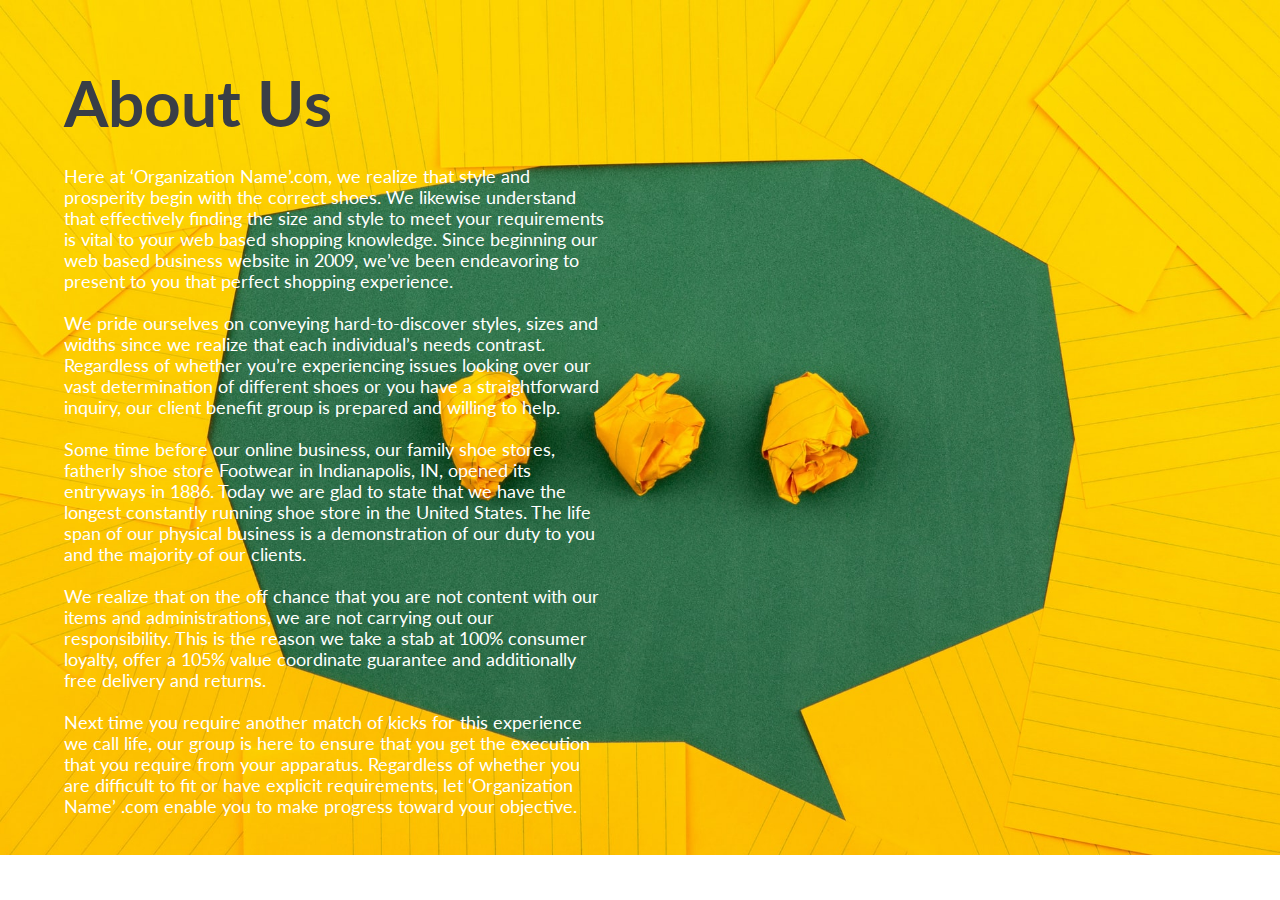
<file: about.html>
<!doctype html>
<html lang="en">

<head>
    <meta charset="UTF-8" />
    <meta http-equiv="X-UA-Compatible" content="IE=edge" />
    <meta name="viewport" content="width=device-width, initial-scale=1.0" />
    <link rel="stylesheet" href="main.css" />
    <link rel="preconnect" href="https://fonts.googleapis.com" />
    <link rel="preconnect" href="https://fonts.gstatic.com" crossorigin />
    <link href="https://fonts.googleapis.com/css2?family=Quicksand:wght@300;400;500&display=swap" rel="stylesheet" />
    <link href="https://fonts.googleapis.com/css?family=Lato:100,300,400,700,900" rel="stylesheet">


    <title>About us</title>
</head>

<body id="body-about-us">

    <div class="about-us">
        <h1 class="about-header">About Us</h1>
        <p class="about-content">Here at ‘Organization Name’.com, we realize that style and prosperity begin with the
            correct shoes. We
            likewise understand that effectively finding the size and style to meet your requirements is vital to your
            web based shopping knowledge. Since beginning our web based business website in 2009, we’ve been endeavoring
            to present to you that perfect shopping experience. <br><br>

            We pride ourselves on conveying hard-to-discover styles, sizes and widths since we realize that each
            individual’s needs contrast. Regardless of whether you’re experiencing issues looking over our vast
            determination of different shoes or you have a straightforward inquiry, our client benefit group is prepared
            and willing to help. <br> <br>
            Some time before our online business, our family shoe stores, fatherly shoe store Footwear in Indianapolis,
            IN, opened its entryways in 1886. Today we are glad to state that we have the longest constantly running
            shoe store in the United States. The life span of our physical business is a demonstration of our duty to
            you and the majority of our clients. <br> <br> We realize that on the off chance that you are not content
            with
            our
            items and administrations, we are not carrying out our responsibility.

            This is the reason we take a stab at 100% consumer loyalty, offer a 105% value coordinate guarantee and
            additionally free delivery and returns. <br> <br>

            Next time you require another match of kicks for this experience we call life, our group is here to ensure
            that you get the execution that you require from your apparatus. Regardless of whether you are difficult to
            fit or have explicit requirements, let ‘Organization Name’ .com enable you to make progress toward your
            objective.
        </p>
    </div>


    <script src="https://cdn.jsdelivr.net/npm/bootstrap@5.1.2/dist/js/bootstrap.bundle.min.js"
        integrity="sha384-kQtW33rZJAHjgefvhyyzcGF3C5TFyBQBA13V1RKPf4uH+bwyzQxZ6CmMZHmNBEfJ"
        crossorigin="anonymous"></script>

</body>

</html>
</file>
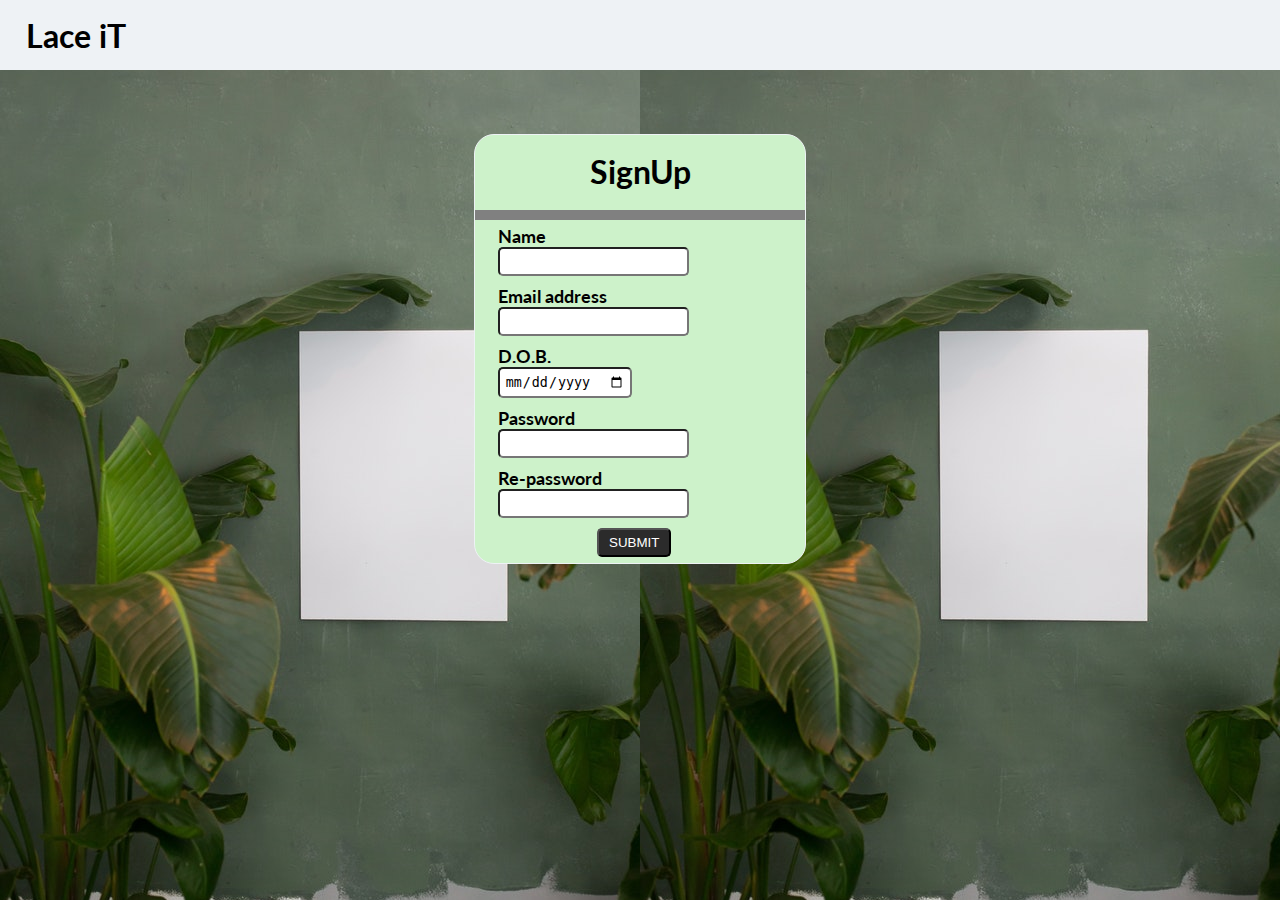
<file: contact.html>
<!doctype html>
<html lang="en">

<head>
    <meta charset="UTF-8" />
    <meta http-equiv="X-UA-Compatible" content="IE=edge" />
    <meta name="viewport" content="width=device-width, initial-scale=1.0" />
    <link rel="preconnect" href="https://fonts.googleapis.com" />
    <link rel="preconnect" href="https://fonts.gstatic.com" crossorigin />
    <link href="https://fonts.googleapis.com/css2?family=Quicksand:wght@300;400;500&display=swap" rel="stylesheet" />
    <link href="https://fonts.googleapis.com/css?family=Lato:100,300,400,700,900" rel="stylesheet">

    <link rel="stylesheet" href="main.css" />

    <title>Hello, world!</title>
</head>

<body class="signUpPage">
    <nav class="navbar navbar-expand-lg navbar-light bg-light">
        <div class="container-fluid">
            <h1 class="contact-logo">Lace iT</h1>
        </div>
    </nav>
    <div class="contact">

        <p class="contact-heading">SignUp</p>
        <br>
        <hr class="ruler">
        <form action="Signup.html" class="form">
            <label for="name" class="form-label" id="name1">Name</label>
            <input type="text" class="form-input" id="name2">
            <label for="inputEmail" class="form-label" id="email1">Email address</label>
            <input type="email" class="form-input" id="email2">
            <label for="inputDate" class="form-label" id="dob1">D.O.B.</label>
            <input type="date" class="form-input" id="dob2">
            <label for="inputPassword" class="form-label" id="password1">Password</label>
            <input type="password" class="form-input" id="password2">
            <label for="reInputPassword" class="form-label" id="repassword1">Re-password</label>
            <input type="password" class="form-input" id="repassword2">
            <input type="submit" class="btns btn-submit">


        </form>
    </div>



    <script src="https://cdn.jsdelivr.net/npm/bootstrap@5.1.2/dist/js/bootstrap.bundle.min.js"
        integrity="sha384-kQtW33rZJAHjgefvhyyzcGF3C5TFyBQBA13V1RKPf4uH+bwyzQxZ6CmMZHmNBEfJ"
        crossorigin="anonymous"></script>


</body>

</html>
</file>
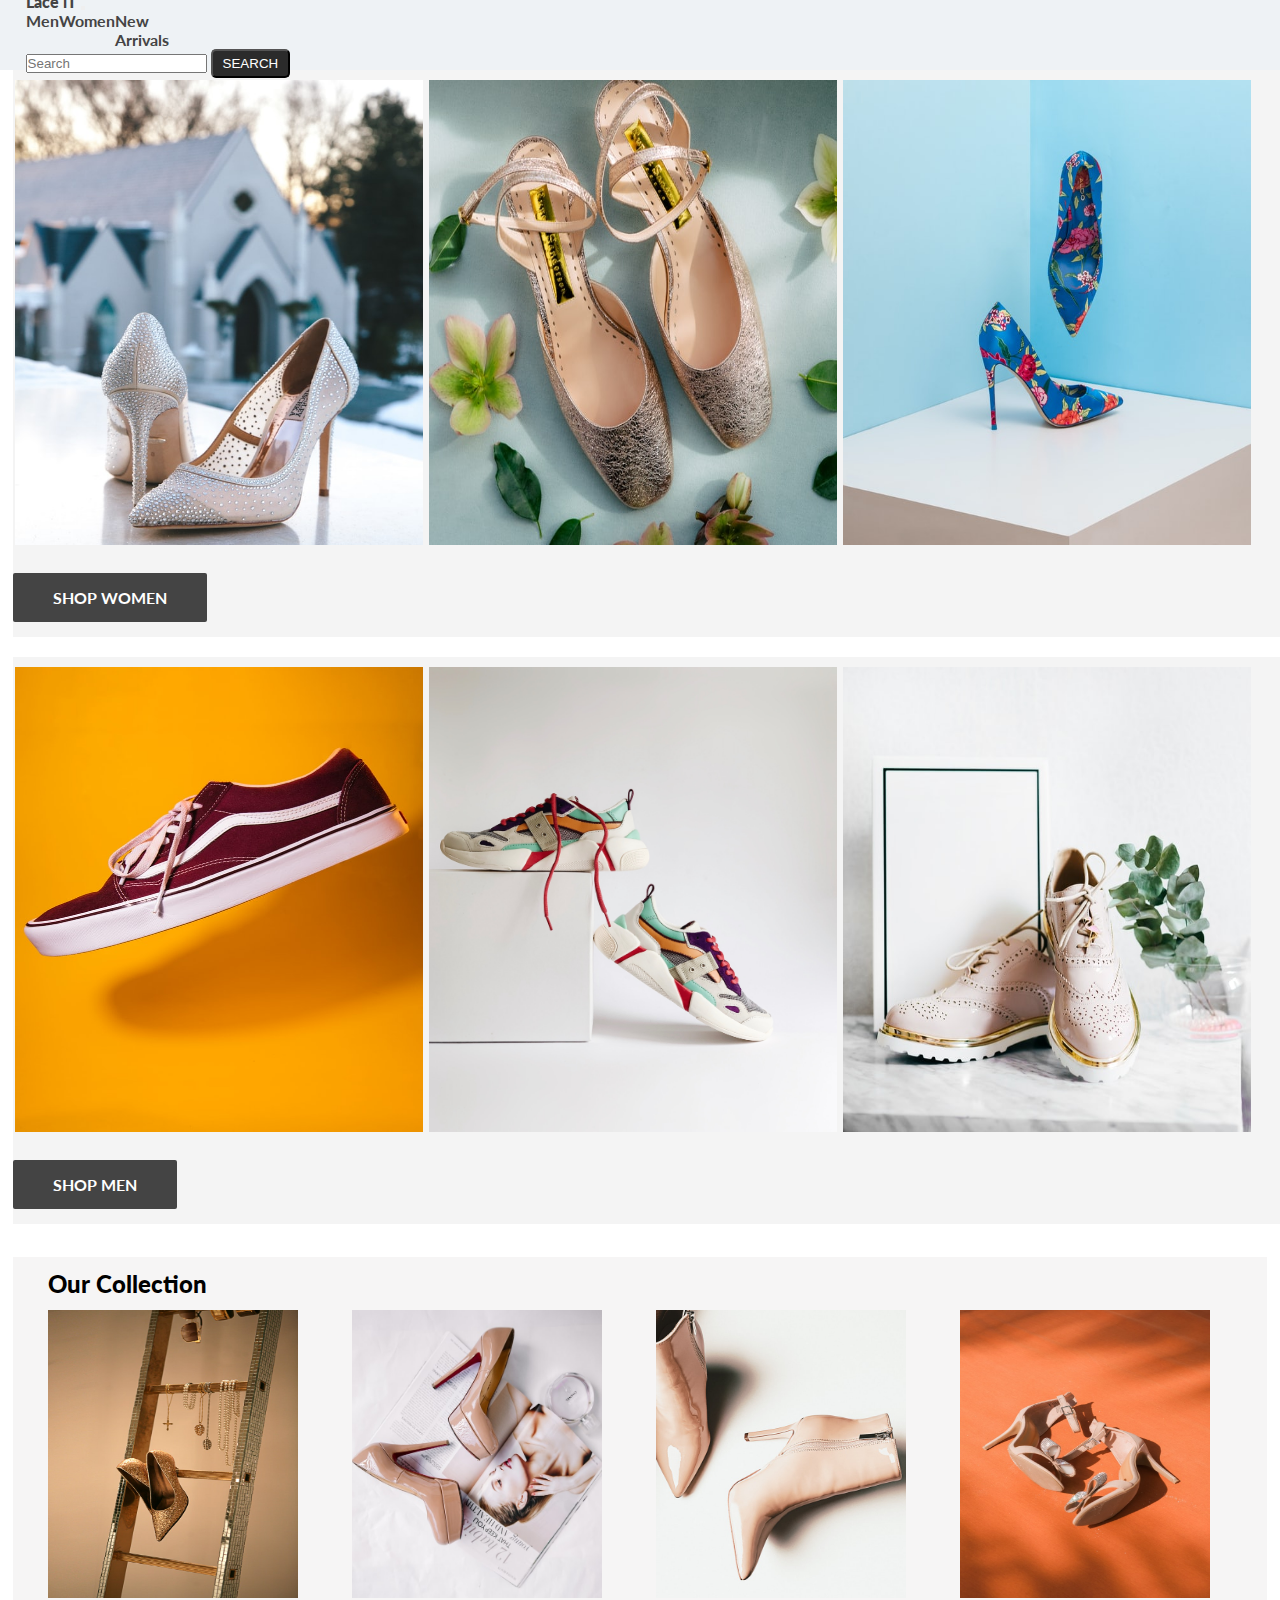
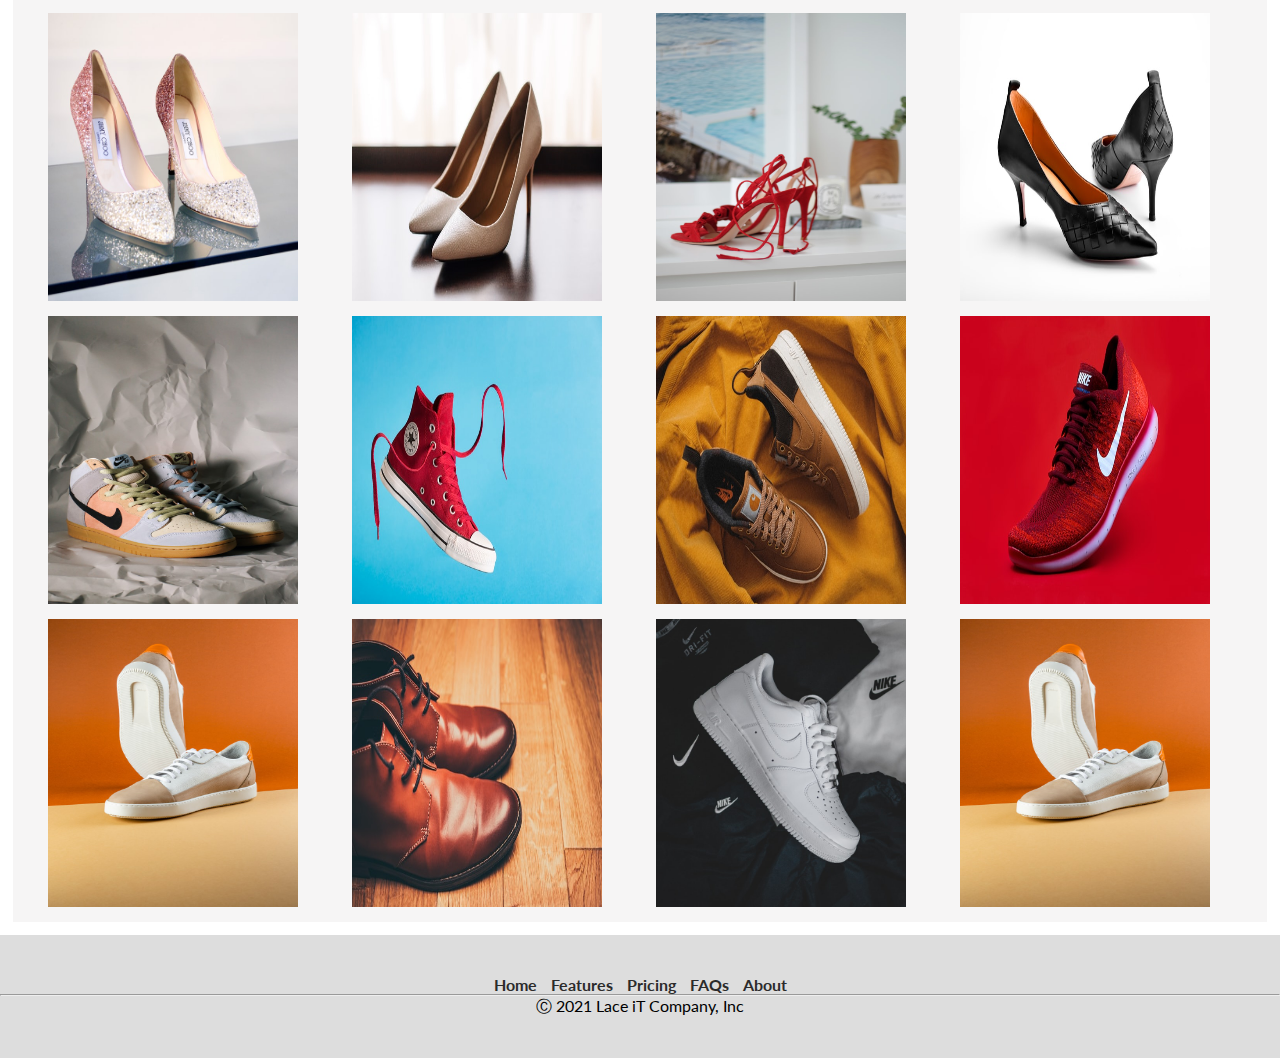
<file: products.html>
<!doctype html>
<html lang="en">

<head>
    <meta charset="UTF-8" />
    <meta http-equiv="X-UA-Compatible" content="IE=edge" />
    <meta name="viewport" content="width=device-width, initial-scale=1.0" />
    
    <link rel="preconnect" href="https://fonts.googleapis.com" />
    <link rel="preconnect" href="https://fonts.gstatic.com" crossorigin />
    <link href="https://fonts.googleapis.com/css2?family=Quicksand:wght@300;400;500&display=swap" rel="stylesheet" />
    <link href="https://fonts.googleapis.com/css?family=Lato:100,300,400,700,900" rel="stylesheet">
    <!-- Bootstrap CSS -->
    <link href="https://cdn.jsdelivr.net/npm/bootstrap@5.1.2/dist/css/bootstrap.min.css" rel="stylesheet"
        integrity="sha384-uWxY/CJNBR+1zjPWmfnSnVxwRheevXITnMqoEIeG1LJrdI0GlVs/9cVSyPYXdcSF" crossorigin="anonymous">
<link rel="stylesheet" href="main.css" />



    <title>Products </title>
</head>

<body class="body-products">
    <nav class="navbar navbar-expand-lg navbar-light bg-light">
        <div class="container-fluid">
            <a class="navbar-brand" href="#"><strong>Lace iT </strong></a>
            <button class="navbar-toggler" type="button" data-bs-toggle="collapse" data-bs-target="#navbarTogglerDemo02"
                aria-controls="navbarTogglerDemo02" aria-expanded="false" aria-label="Toggle navigation">
                <span class="navbar-toggler-icon"></span>
            </button>
            <div class="collapse navbar-collapse" id="navbarTogglerDemo02">
                <ul class="navbar-nav me-auto mb-2 mb-lg-0">
                    <li class="nav-item">
                        <a class="nav-link active" aria-current="page" href="#">Men</a>
                    </li>
                    <li class="nav-item">
                        <a class="nav-link active" href="#">Women</a>
                    </li>
                    <li class="nav-item">
                        <a class="nav-link active">New Arrivals</a>
                    </li>
                </ul>
                <form class="d-flex">
                    <input class="form-control me-2" type="search" placeholder="Search" aria-label="Search">
                    <button class="btns " type="submit">Search</button>
                </form>
            </div>
        </div>
    </nav>
    <div class="products-heels">
        <img src="assets/images/heel1.jpg" alt="heel1" class="image-shoes">
        <img src="assets/images/heel3.jpg" alt="heel3" class="image-shoes">
        <img src="assets/images/heel2.jpg" alt="heel2" class="image-shoes">
        <a href="#" class="btnn btn-white btn-animated ">Shop Women</a>

    </div>
    <div class="products-shoes">
        <img src="assets/images/shoe6.jpg" alt="shoe6" class="image-shoes">
        <img src="assets/images/shoe5.jpg" alt="shoe2" class="image-shoes">
        <img src="assets/images/shoe2.jpg" alt="shoe5" class="image-shoes">
        <a href="#" class="btnn btn-white btn-animated ">Shop Men</a>

    </div>
    <div class="our-collection">
        <h2 class="our-collection-head"><strong>Our Collection</strong></h2>
        <div class="shoe-template">
            <img src="assets/images/heel4.jpg" alt="shoe6" class="shoe-collection">
        </div>
        <div class="shoe-template">
            <img src="assets/images/heel5.jpg" alt="shoe2" class="shoe-collection">
        </div>
        <div class="shoe-template">
            <img src="assets/images/heel11.jpg" alt="shoe5" class="shoe-collection">

        </div>
        <div class="shoe-template">
            <img src="assets/images/heel6.jpg" alt="shoe6" class="shoe-collection">

        </div>
        <div class="shoe-template">
            <img src="assets/images/heel7.jpg" alt="shoe2" class="shoe-collection">

        </div>
        <div class="shoe-template">
            <img src="assets/images/heel8.jpg" alt="shoe5" class="shoe-collection">

        </div>
        <div class="shoe-template">
            <img src="assets/images/heel9.jpg" alt="shoe5" class="shoe-collection">

        </div>
        <div class="shoe-template">
            <img src="assets/images/heel10.jpg" alt="shoe5" class="shoe-collection">

        </div>
        <div class="shoe-template">
            <img src="assets/images/sneaker1.jpg" alt="shoe6" class="shoe-collection">
        </div>
        <div class="shoe-template">
            <img src="../assets/images/sneaker2.jpg" alt="shoe2" class="shoe-collection">
        </div>
        <div class="shoe-template">
            <img src="assets/images/sneaker3.jpg" alt="shoe5" class="shoe-collection">

        </div>
        <div class="shoe-template">
            <img src="assets/images/sneaker4.jpg" alt="shoe6" class="shoe-collection">

        </div>
        <div class="shoe-template">
            <img src="../assets/images/sneaker5.jpg" alt="shoe2" class="shoe-collection">

        </div>
        <div class="shoe-template">
            <img src="assets/images/sneaker6.jpg" alt="shoe5" class="shoe-collection">

        </div>
        <div class="shoe-template">
            <img src="assets/images/sneaker7.jpg" alt="shoe5" class="shoe-collection">

        </div>
        <div class="shoe-template">
            <img src="assets/images/sneaker8.jpg" alt="shoe5" class="shoe-collection">

        </div>



    </div>
    <div class="footer">
        <footer>
            <a href="index.html" class="footer-info">Home</a>
            <a href="products.html" class="footer-info">Features</a>
            <a href="#" class="footer-info">Pricing</a>
            <a href="#" class="footer-info">FAQs</a>
            <a href="about.html" class="footer-info">About</a>
            <hr>
            <p class="tradeMark">Ⓒ 2021 Lace iT Company, Inc</p>
        </footer>
    </div>





    <script src="https://cdn.jsdelivr.net/npm/bootstrap@5.1.2/dist/js/bootstrap.bundle.min.js"
        integrity="sha384-kQtW33rZJAHjgefvhyyzcGF3C5TFyBQBA13V1RKPf4uH+bwyzQxZ6CmMZHmNBEfJ"
        crossorigin="anonymous"></script>



</body>

</html>
</file>
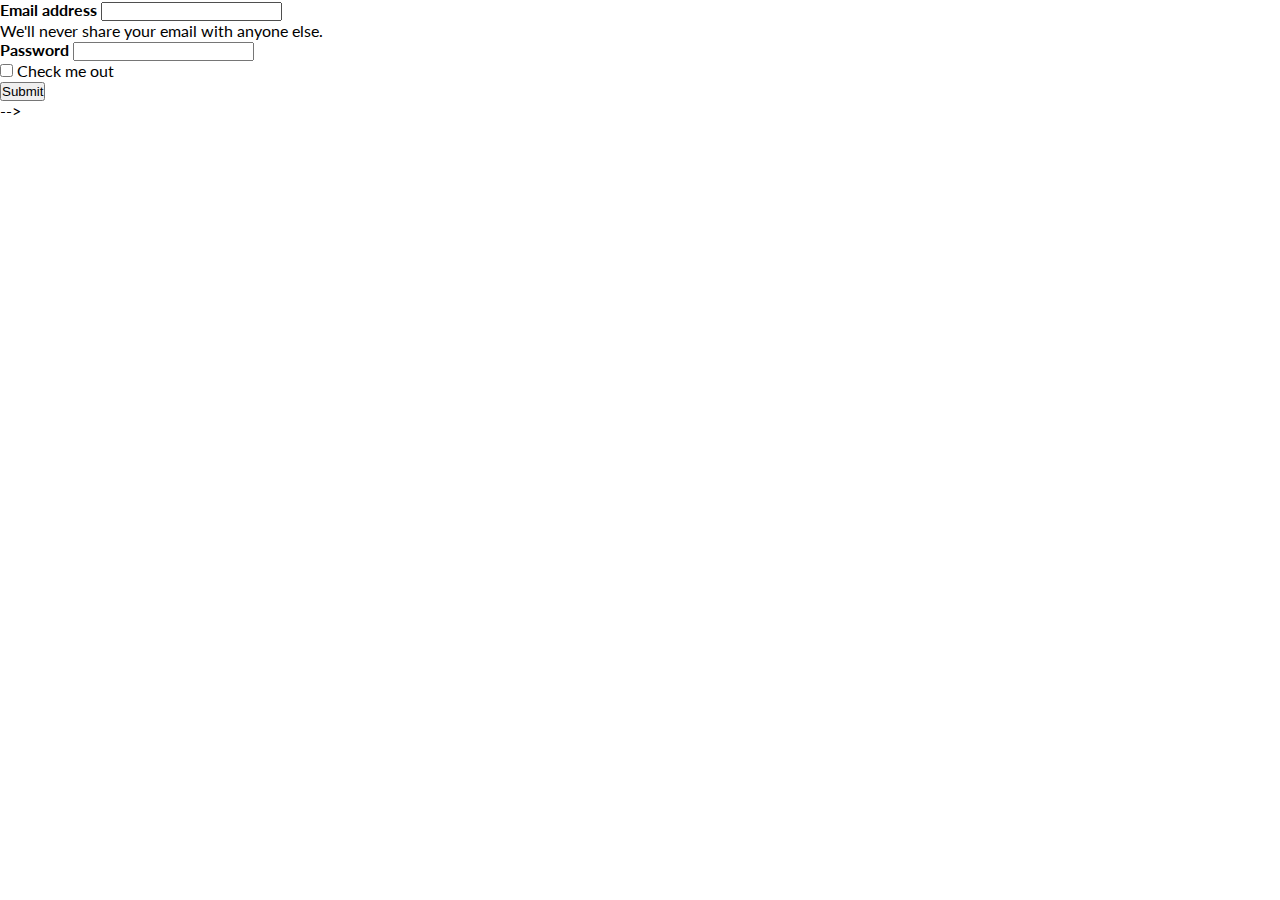
<file: Signup.html>
<!doctype html>
<html lang="en">

<head>
    <meta charset="UTF-8" />
    <meta http-equiv="X-UA-Compatible" content="IE=edge" />
    <meta name="viewport" content="width=device-width, initial-scale=1.0" />
    <link rel="preconnect" href="https://fonts.googleapis.com" />
    <link rel="preconnect" href="https://fonts.gstatic.com" crossorigin />
    <link href="https://fonts.googleapis.com/css2?family=Quicksand:wght@300;400;500&display=swap" rel="stylesheet" />
    <link href="https://fonts.googleapis.com/css?family=Lato:100,300,400,700,900" rel="stylesheet">
    <link rel="stylesheet" href="main.css" />


    <title>Sign In</title>
</head>

<body>
    <form>
        <div class="mb-3">
            <label for="exampleInputEmail1" class="form-label">Email address</label>
            <input type="email" class="form-control" id="exampleInputEmail1" aria-describedby="emailHelp">
            <div id="emailHelp" class="form-text">We'll never share your email with anyone else.</div>
        </div>
        <div class="mb-3">
            <label for="exampleInputPassword1" class="form-label">Password</label>
            <input type="password" class="form-control" id="exampleInputPassword1">
        </div>
        <div class="mb-3 form-check">
            <input type="checkbox" class="form-check-input" id="exampleCheck1">
            <label class="form-check-label" for="exampleCheck1">Check me out</label>
        </div>
        <button type="submit" class="btnn btn-primary">Submit</button>
    </form>


    <script src="https://cdn.jsdelivr.net/npm/bootstrap@5.1.2/dist/js/bootstrap.bundle.min.js"
        integrity="sha384-kQtW33rZJAHjgefvhyyzcGF3C5TFyBQBA13V1RKPf4uH+bwyzQxZ6CmMZHmNBEfJ"
        crossorigin="anonymous"></script>


    -->
</body>

</html>
</file>
<file: main.css>
* {
  margin: 0;
  padding: 0;
  box-sizing: border-box;
}

body {
  background-color: rgb(255, 255, 255);
  margin: 0%;
  padding: 0%;
  font-family: "Lato", serif;
}

nav {
  background-color: #eef2f5;
  display: flex;
  flex-direction: row;
  justify-content: space-between;
  align-items: center;
  padding: 0 2%;
  height: 70px;
  animation-name: moveInLeft;
  animation: moveInLeft 1s ease-out;
  /* border: 1px solid #DCDBDB; */
}
.navtitle {
  font-size: 2rem;
  font-weight: bolder;
  color: #343a40;
  outline: none;
  animation-name: glow;
  animation: glow 2s linear infinite;
}

.nav-options {
  padding: 15px 15px;
  border: 0;
  margin: 0;
  color: #393e46;
}
.nav-options:hover {
  background-color: #f44040;
  color: #fff;
  font-weight: 900;
}
ul {
  display: flex;
  flex-direction: row;
  width: 25%;
  list-style: none;
}
a {
  text-decoration: none;
  color: #444;
  font-weight: bold;
}

.heading {
  /*change1*/
  font-size: 4rem !important;
  font-weight: 300;
  color: #444;
  font-weight: 700;
  padding-right: 15%;
  animation-name: moveInLeft;
  animation: moveInLeft 1s ease-out;
}

.sub-heading {
  font-size: 1rem;
  color: #999;
  font-weight: bolder;
  padding: 5% 0 0 0;
  margin-bottom: 10px;
  border-bottom: 0;
  animation-name: moveInLeft;
  animation: moveInLeft 1s ease-out;
}

.font-size {
  font-size: 1.5rem;
}
.content {
  font-size: 1rem;
  margin-top: 30px;
  color: #666;
  width: 80%;
  padding: 0 240px 0 0;
  animation-name: moveInLeft;
  animation: moveInLeft 1s ease-out;
}
/* created a button with animations */
.btn:link,
.btn:visited {
  text-transform: uppercase;
  text-decoration: none;
  margin-top: 5%;
  padding: 15px 40px;
  border-radius: 2px;
  margin-top: 0;
  display: inline-block;
  transition: all, 0.2s;
  position: relative;
  animation-name: moveInRight;
  animation: moveInRight 1s ease-out;
}
.btn:hover {
  font-weight: bold;
  background-color: #f44040;
  transform: translateY(-3px);
  box-shadow: 0 10px 20px rgba(0, 0, 0, 0.2);
}
.btn:active {
  transform: translateY(-1px);
  box-shadow: 0 5px 10px rgba(0, 0, 0, 0.2);
}
.btn-white {
  background-color: #f44040;
  color: #fff;
}
.btn::after {
  content: "";
  display: inline-block;
  height: 100%;
  width: 100%;
  border-radius: 2px;
  position: absolute;
  top: 0;
  left: 0;
  z-index: -1;
  transition: all 0.4s;
}
.btn-white::after {
  background-color: #f44040;
}
.btn:hover::after {
  transform: scaleX(1.4) scaleY(1.6);
  opacity: 0;
}
.btn-animated {
  animation: moveInBottom 0.5s ease-out 0.75s;
  animation-fill-mode: backwards;
}

.section1 {
  display: flex;
  flex-direction: row;
  height: calc(100vh - 70px);
}

.part1 {
  width: 50%;
  display: flex;
  flex-direction: column;
  justify-content: center;
  padding-left: 5%;
}

.part2 {
  width: 50%;
  display: flex;
  flex-direction: column;
  justify-content: center;
}

.part2 img {
  width: 100%;
  height: auto;
  animation-name: moveInRight;
  animation: moveInRight 1s ease-out;
}

.section2 {
  display: flex;
  flex-direction: row;
  height: 100vh;
  width: 100%;
}

.section2 {
  display: flex;
  flex-direction: row;
  height: 100vh;
  width: 100%;
}

.section2 .part1 {
  width: 60%;
}

.section2 .part2 {
  width: 40%;
}

.section2 h1 {
  font-size: 5rem;
}

#body-about-us {
  background-image: url("../assets/images/about-img.jpg");
  background-repeat: no-repeat;
  height: 95vh;
  position: relative;
  background-size: cover;
}
.about-us {
  padding: 5% 30% 5% 5%;
  animation-name: moveInLeft;
  animation: moveInLeft 1s ease-out;
}
.about-header {
  font-weight: bolder;
  font-size: 4rem;
  margin-bottom: 25px;
  color: #393e46;
}
.about-content {
  font-size: 1.1rem;

  padding-right: 35%;
  color: #ffff;
  animation-name: moveInRight;
}
@keyframes moveInLeft {
  0% {
    opacity: 0;
    transform: translateX(-100px);
  }
  80% {
    transform: translateX(10px);
  }
  100% {
    opacity: 1;
    transform: translate(0);
  }
}
@keyframes moveInRight {
  0% {
    opacity: 0;
    transform: translateX(100px);
  }
  80% {
    transform: translateX(-10px);
  }
  100% {
    opacity: 1;
    transform: translate(0);
  }
}
.products-heels,
.products-shoes {
  background-color: #f4f4f4;
  margin-left: 13px;
  padding-bottom: 15px;
  border-bottom: solid white 20px;
}

.image-shoes {
  display: inline-block;
  width: 410px;
  height: 500px;
  padding: 10px 0 25px 2px;
  border: 0;
  border-right: soldi white 50px;
  animation-name: moveInLeft;
  animation: moveInLeft 1s ease-out;
}
.our-collection {
  background-color: #f6f5f5;
  padding: 10px 10px;
  border: 0;
  margin: 13px;
}
.shoe-template {
  display: inline-block;
}
.shoe-collection {
  display: inline-block;
  width: 300px;
  height: 300px;
  padding: 10px 25px 2px;
  margin: 0;
  border-right: soldi white 50px;
}
.our-collection-head {
  padding: 2px 25px;
}

.btnn:link,
.btnn:visited {
  background-color: #444444;
  text-transform: uppercase;
  text-decoration: none;
  margin-top: 5%;
  padding: 15px 40px;
  border-radius: 2px;
  margin-top: 0;
  display: inline-block;
  transition: all, 0.2s;
  position: relative;
}
.btnn:hover {
  font-weight: bold;
  color: #2b2b2b;
  background-color: #efefef;
  transform: translateY(-3px);
  box-shadow: 0 10px 20px rgba(0, 0, 0, 0.2);
}
.footer {
  background-color: #dddddd;
  text-align: center;
  padding: 40px 0;
}
.footer-info {
  text-decoration: none;
  padding: 0 5px;
  color: #2b2b2b;
}
.footer-info:hover {
  color: #ffff;
}
.tradeMark {
  text-align: center;
}
.btns {
  background-color: #2b2b2b;
  color: #ffff;
  text-transform: uppercase;
  text-decoration: none;
  margin-top: 5%;
  padding: 5px 10px;
  border-radius: 5px;
  margin-top: 0;
  display: inline-block;
  transition: all, 0.2s;
  position: relative;
}
.btns:hover {
  font-weight: bold;
  color: #2b2b2b;
  background-color: #ffff;
  transform: translateY(-3px);
  box-shadow: 0 10px 20px rgba(0, 0, 0, 0.2);
}
/* contacts */

.signUpPage {
  background-color: #666;
  background-image: url(../assets/images/signupBackground.jpg);
}
.contact {
  border: solid #eef2f5 0.001px;
  margin: 5% 37%;
  height: 430px;
  background-color: #cdf2ca;
  border-radius: 20px;
}
.contact-logo {
  font-size: 2rem;
}

.contact-heading {
  text-align: center;
  padding-top: 5%;
  font-size: 2rem;
  font-weight: bolder;
}
.form {
  padding: 2% 20%;
  margin: 0;
  border: 0;
  position: relative;
  right: 13%;
  font-size: 1.1rem;
}
.form-label {
  font-weight: bold;
  border-radius: 5px;
}
.form-input {
  padding: 5px;
}
#name2,
#dob1,
#password2,
#repassword2,
#email2,
#dob2 {
  margin-right: 40px;
  border-radius: 5px;
  margin-bottom: 10px;
}
.btn-submit {
  margin-left: 50%;
}
.ruler {
  border: solid grey 5px;
  padding: 0;
  margin: 0;
}
</file>
